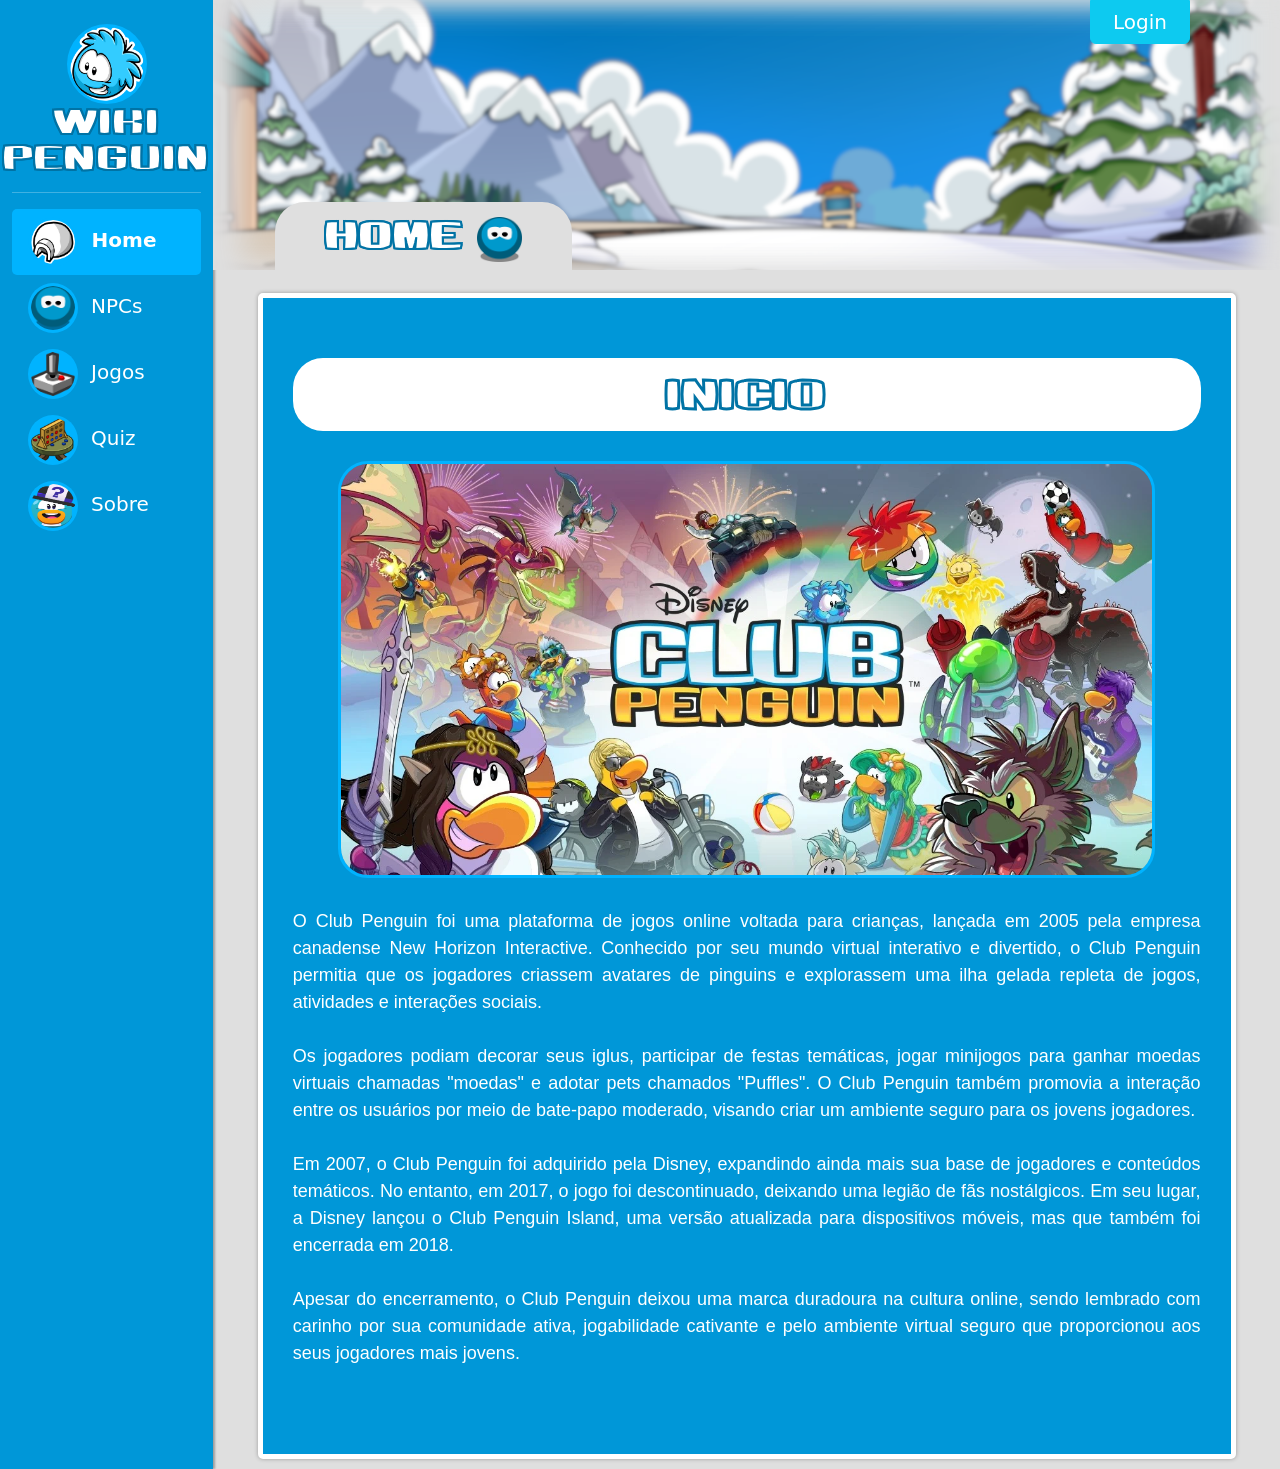
<file: index.html>
<!DOCTYPE html>
<html lang="pt">

<head>
    <meta charset="UTF-8">
    <meta http-equiv="X-UA-Compatible" content="IE=edge">
    <meta name="viewport" content="width=device-width, initial-scale=1.0">
    <title>Página inicial - Wiki Penguin</title>
    <link href="https://cdn.jsdelivr.net/npm/bootstrap@5.3.2/dist/css/bootstrap.min.css" rel="stylesheet"
        integrity="sha384-T3c6CoIi6uLrA9TneNEoa7RxnatzjcDSCmG1MXxSR1GAsXEV/Dwwykc2MPK8M2HN" crossorigin="anonymous">
</head>
<script src="https://cdn.jsdelivr.net/npm/bootstrap@5.3.2/dist/js/bootstrap.bundle.min.js"
    integrity="sha384-C6RzsynM9kWDrMNeT87bh95OGNyZPhcTNXj1NW7RuBCsyN/o0jlpcV8Qyq46cDfL"
    crossorigin="anonymous"></script>
<link href="css/menu.css" rel="stylesheet">
<link rel="shortcut icon" href="img/icon1.png">

<body>
    <div class="container-fluid">
        <div class="row">
            <!--Menu Vertical-->
            <div class="d-flex flex-column justify-content-between col-3 col-sm-3 col-xl-2 menu min-vh-100 position-sticky"
                style="top:0" id="menu">
                <div class="mt-4 position-sticky" style="top:0">
                    <a class="text-white text-decoration-none d-flex align-items-center justify-content-center"
                        href="error.html">
                        <img src="img/icon1.png" style="cursor: pointer;">
                    </a>
                    <p class="title text-white text-decoration-none d-md-flex align-items-md-center justify-content-md-center fs-4 d-none d-md-inline"
                        style="text-align: center;">
                        Wiki Penguin</p>
                    <hr style="color:white;" />
                    <ul class="nav nav-pills flex-column mt-2 mt-sm-0">
                        <li class="nav-item active">
                            <a href="index.html" class="nav-link text-white" aria-current="page">
                                <img src="img/home.png">
                                <span class="ms-2 d-none d-md-inline fs-5">Home</span>
                            </a>
                        </li>
                        <li class="nav-item">
                            <a href="npc.html" class="nav-link text-white" aria-current="page">
                                <img src="img/npc.png">
                                <span class="ms-2 d-none d-md-inline fs-5">NPCs</span>
                            </a>
                        </li>
                        <li class="nav-item">
                            <a href="jogos.html" class="nav-link text-white" aria-current="page">
                                <img src="img/jogos.png">
                                <span class="ms-2 d-none d-md-inline fs-5">Jogos</span>
                            </a>
                        </li>
                        <li class="nav-item">
                            <a href="quiz.html" class="nav-link text-white" aria-current="page">
                                <img src="img/quiz.png">
                                <span class="ms-2 d-none d-md-inline fs-5">Quiz</span>
                            </a>
                        </li>
                        <li class="nav-item">
                            <a href="sobre.html" class="nav-link text-white" aria-current="page">
                                <img src="img/about.png">
                                <span class="ms-2 d-none d-md-inline fs-5">Sobre</span>
                            </a>
                        </li>
                    </ul>
                </div>
            </div>
            <div class="col-xl-10 col-sm-9 col-9">
                <!--Menu Horizontal-->
                <div class="row menuH">
                    <div class="col-12">
                        <a class="btn btn-info fs-5" role="button" href="login.html">Login</a>
                        <div class="menuHactive d-flex justify-content-center ">
                            <p>HOME</p>
                            <img src="img/npc.png" class="img-fluid ms-3">
                        </div>
                    </div>
                </div>
                <div class="row d-flex justify-content-center">
                    <div class="conteudo col-12 col-sm-11">
                        <h3>Inicio</h3>
                        <img src="img/img1.png" class="img-fluid">
                        <p>
                            O Club Penguin foi uma plataforma de jogos online voltada para crianças, lançada em 2005
                            pela empresa canadense New Horizon Interactive. Conhecido por seu mundo virtual interativo e
                            divertido, o Club Penguin permitia que os jogadores criassem avatares de pinguins e
                            explorassem uma ilha gelada repleta de jogos, atividades e interações sociais.<br><br>

                            Os jogadores podiam decorar seus iglus, participar de festas temáticas, jogar minijogos para
                            ganhar moedas virtuais chamadas "moedas" e adotar pets chamados "Puffles". O Club Penguin
                            também promovia a interação entre os usuários por meio de bate-papo moderado, visando criar
                            um ambiente seguro para os jovens jogadores.<br><br>

                            Em 2007, o Club Penguin foi adquirido pela Disney, expandindo ainda mais sua base de
                            jogadores e conteúdos temáticos. No entanto, em 2017, o jogo foi descontinuado, deixando uma
                            legião de fãs nostálgicos. Em seu lugar, a Disney lançou o Club Penguin Island, uma versão
                            atualizada para dispositivos móveis, mas que também foi encerrada em 2018.<br><br>

                            Apesar do encerramento, o Club Penguin deixou uma marca duradoura na cultura online, sendo
                            lembrado com carinho por sua comunidade ativa, jogabilidade cativante e pelo ambiente
                            virtual seguro que proporcionou aos seus jogadores mais jovens.<br><br>
                        </p>
                    </div>
                </div>
            </div>
        </div>
    </div>
</body>

</html>
</file>
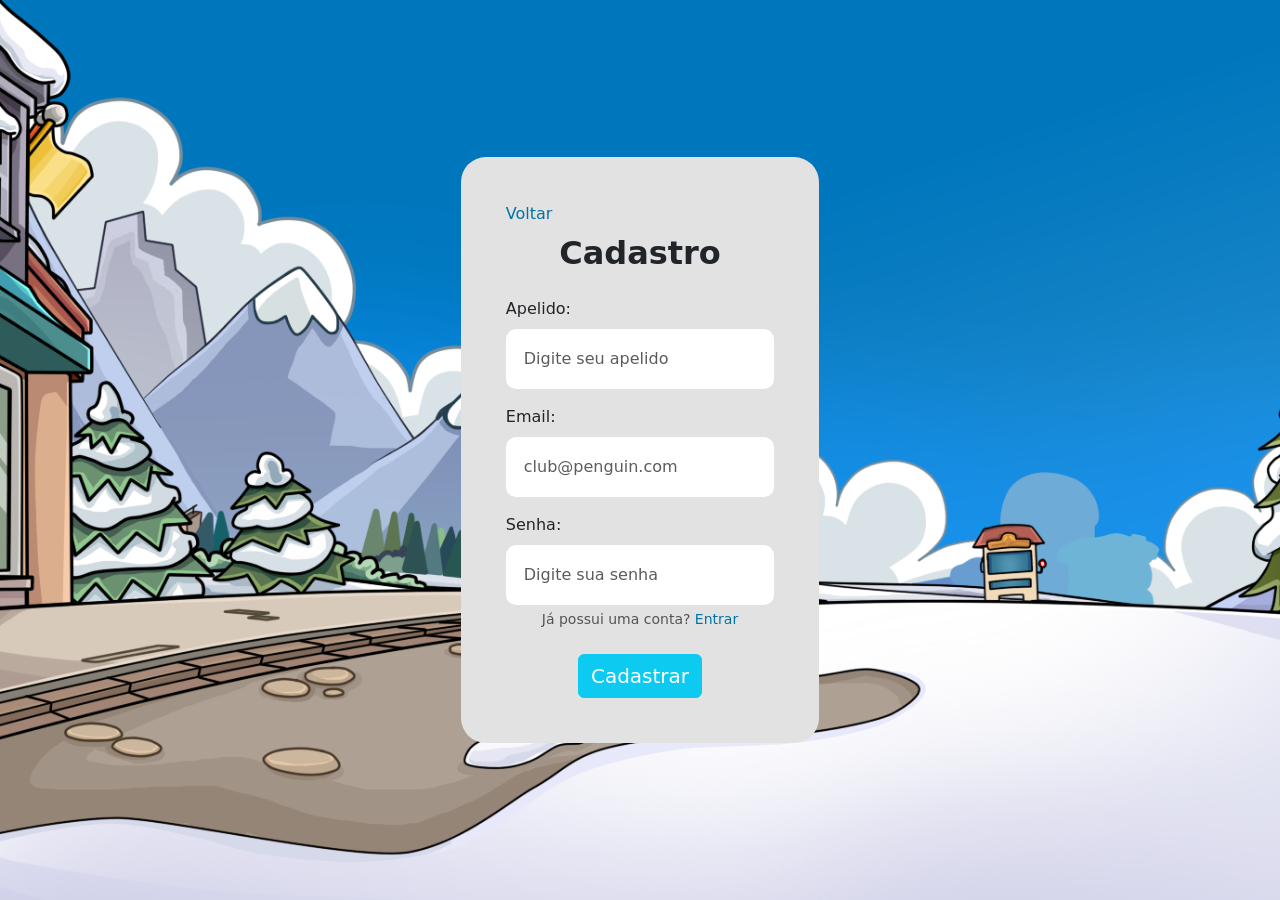
<file: cadastro.html>
<!DOCTYPE html>
<html lang="pt">

<head>
	<meta charset="UTF-8">
	<meta http-equiv="X-UA-Compatible" content="IE=edge">
	<meta name="viewport" content="width=device-width, initial-scale=1.0">
	<title>Registro - Wiki Penguin</title>
	<link href="https://cdn.jsdelivr.net/npm/bootstrap@5.3.2/dist/css/bootstrap.min.css" rel="stylesheet"
		integrity="sha384-T3c6CoIi6uLrA9TneNEoa7RxnatzjcDSCmG1MXxSR1GAsXEV/Dwwykc2MPK8M2HN" crossorigin="anonymous">
</head>
<script src="https://cdn.jsdelivr.net/npm/bootstrap@5.3.2/dist/js/bootstrap.bundle.min.js"
	integrity="sha384-C6RzsynM9kWDrMNeT87bh95OGNyZPhcTNXj1NW7RuBCsyN/o0jlpcV8Qyq46cDfL"
	crossorigin="anonymous"></script>
<link href="css/FormCss.css" rel="stylesheet">
<link rel="shortcut icon" href="img/icon1.png">

<body>
	<div class="container-fluid">
		<div class="row">
			<div class="min-vh-100 d-flex justify-content-center align-items-center">
				<form method="post" action="error.html" id="form">
					<a href="index.html">Voltar</a>
					<h2 class="text-center mb-4 mt-2">Cadastro</h2>
					<div class="form-group mb-3">
						<label for="username" class="form-label">Apelido:</label>
						<input type="text" class="form-control" id="username" name="username"
							placeholder="Digite seu apelido" required>
					</div>
					<div class="form-group mb-3">
						<label for="email" class="form-label">Email:</label>
						<input type="email" class="form-control" id="email" name="email" placeholder="club@penguin.com"
							required>
					</div>
					<div class="form-group mb-3">
						<label for="password" class="form-label">Senha:</label>
						<input type="password" class="form-control" id="password" name="password"
							placeholder="Digite sua senha" required>
						<div class="form-text text-muted text-center">Já possui uma conta? <a href="login.html">Entrar
						</div>
					</div>
					<div class="d-flex justify-content-center align-items-center mt-4"><button type="submit"
							class="btn btn-info">Cadastrar</button></div>
				</form>
			</div>
		</div>
	</div>
</body>

</html>
</file>
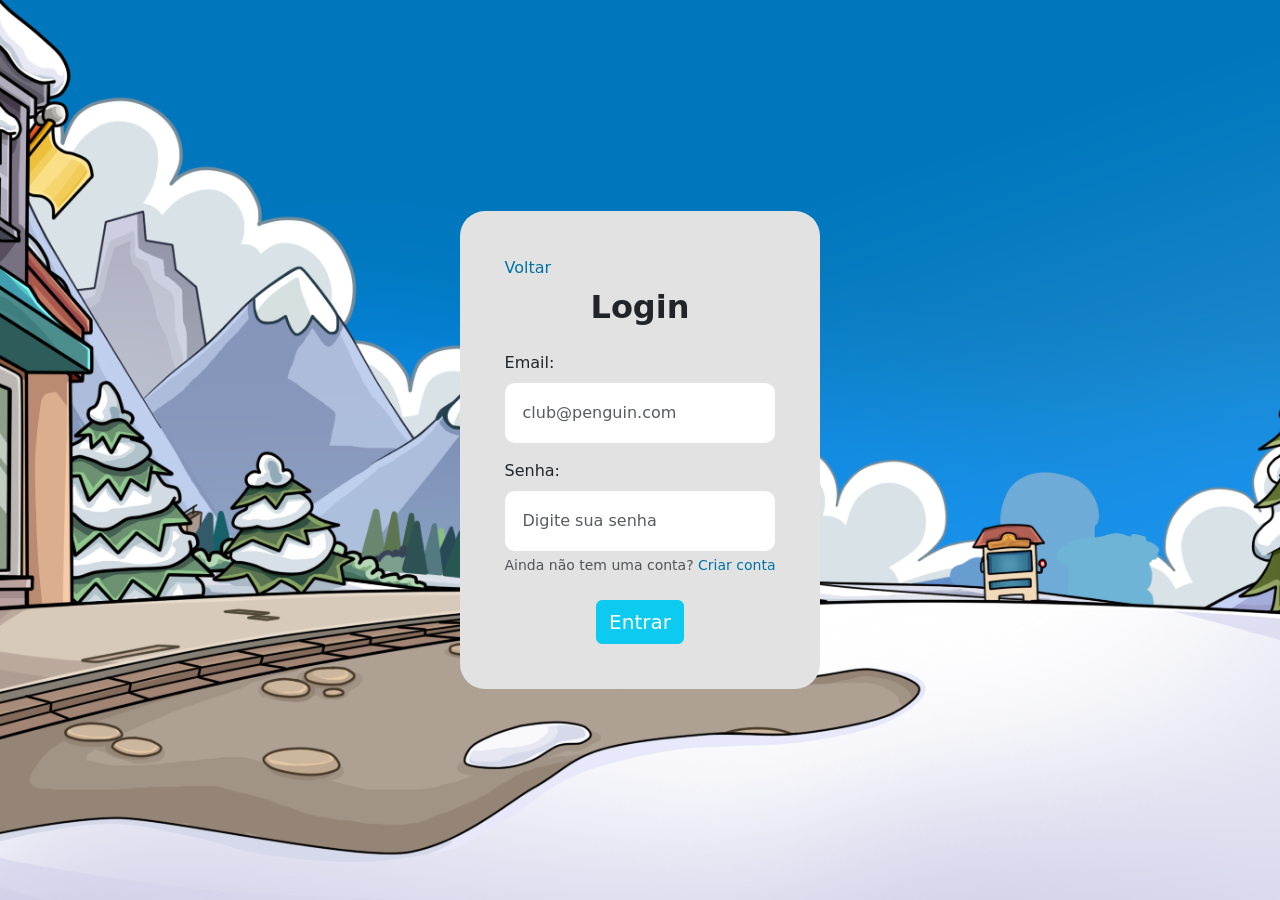
<file: login.html>
<!DOCTYPE html>
<html lang="pt">

<head>
	<meta charset="UTF-8">
	<meta http-equiv="X-UA-Compatible" content="IE=edge">
	<meta name="viewport" content="width=device-width, initial-scale=1.0">
	<title>Login - Wiki Penguin</title>
	<link href="https://cdn.jsdelivr.net/npm/bootstrap@5.3.2/dist/css/bootstrap.min.css" rel="stylesheet"
		integrity="sha384-T3c6CoIi6uLrA9TneNEoa7RxnatzjcDSCmG1MXxSR1GAsXEV/Dwwykc2MPK8M2HN" crossorigin="anonymous">
</head>
<script src="https://cdn.jsdelivr.net/npm/bootstrap@5.3.2/dist/js/bootstrap.bundle.min.js"
	integrity="sha384-C6RzsynM9kWDrMNeT87bh95OGNyZPhcTNXj1NW7RuBCsyN/o0jlpcV8Qyq46cDfL"
	crossorigin="anonymous"></script>
<link href="css/FormCss.css" rel="stylesheet">
<link rel="shortcut icon" href="img/icon1.png">


<body>
	<div class="container-fluid">
		<div class="row">
			<div class="min-vh-100 d-flex justify-content-center align-items-center">
				<form method="post" action="error.html" id="form">
					<a href="index.html">Voltar</a>
					<h2 class="text-center mb-4 mt-2">Login</h2>
					<div class="form-group mb-3">
						<label for="email" class="form-label">Email:</label>
						<input type="email" class="form-control" id="email" name="email" placeholder="club@penguin.com"
							required>
					</div>
					<div class="form-group mb-3">
						<label for="password" class="form-label">Senha:</label>
						<input type="password" class="form-control" id="password" name="password"
							placeholder="Digite sua senha" required>
						<div class="form-text text-muted text-center">Ainda não tem uma conta? <a
								href="cadastro.html">Criar
								conta</div>
					</div>
					<div class="d-flex justify-content-center align-items-center mt-4"><button type="submit"
							class="btn btn-info">Entrar</button></div>
				</form>
			</div>
		</div>
	</div>
</body>

</html>
</file>
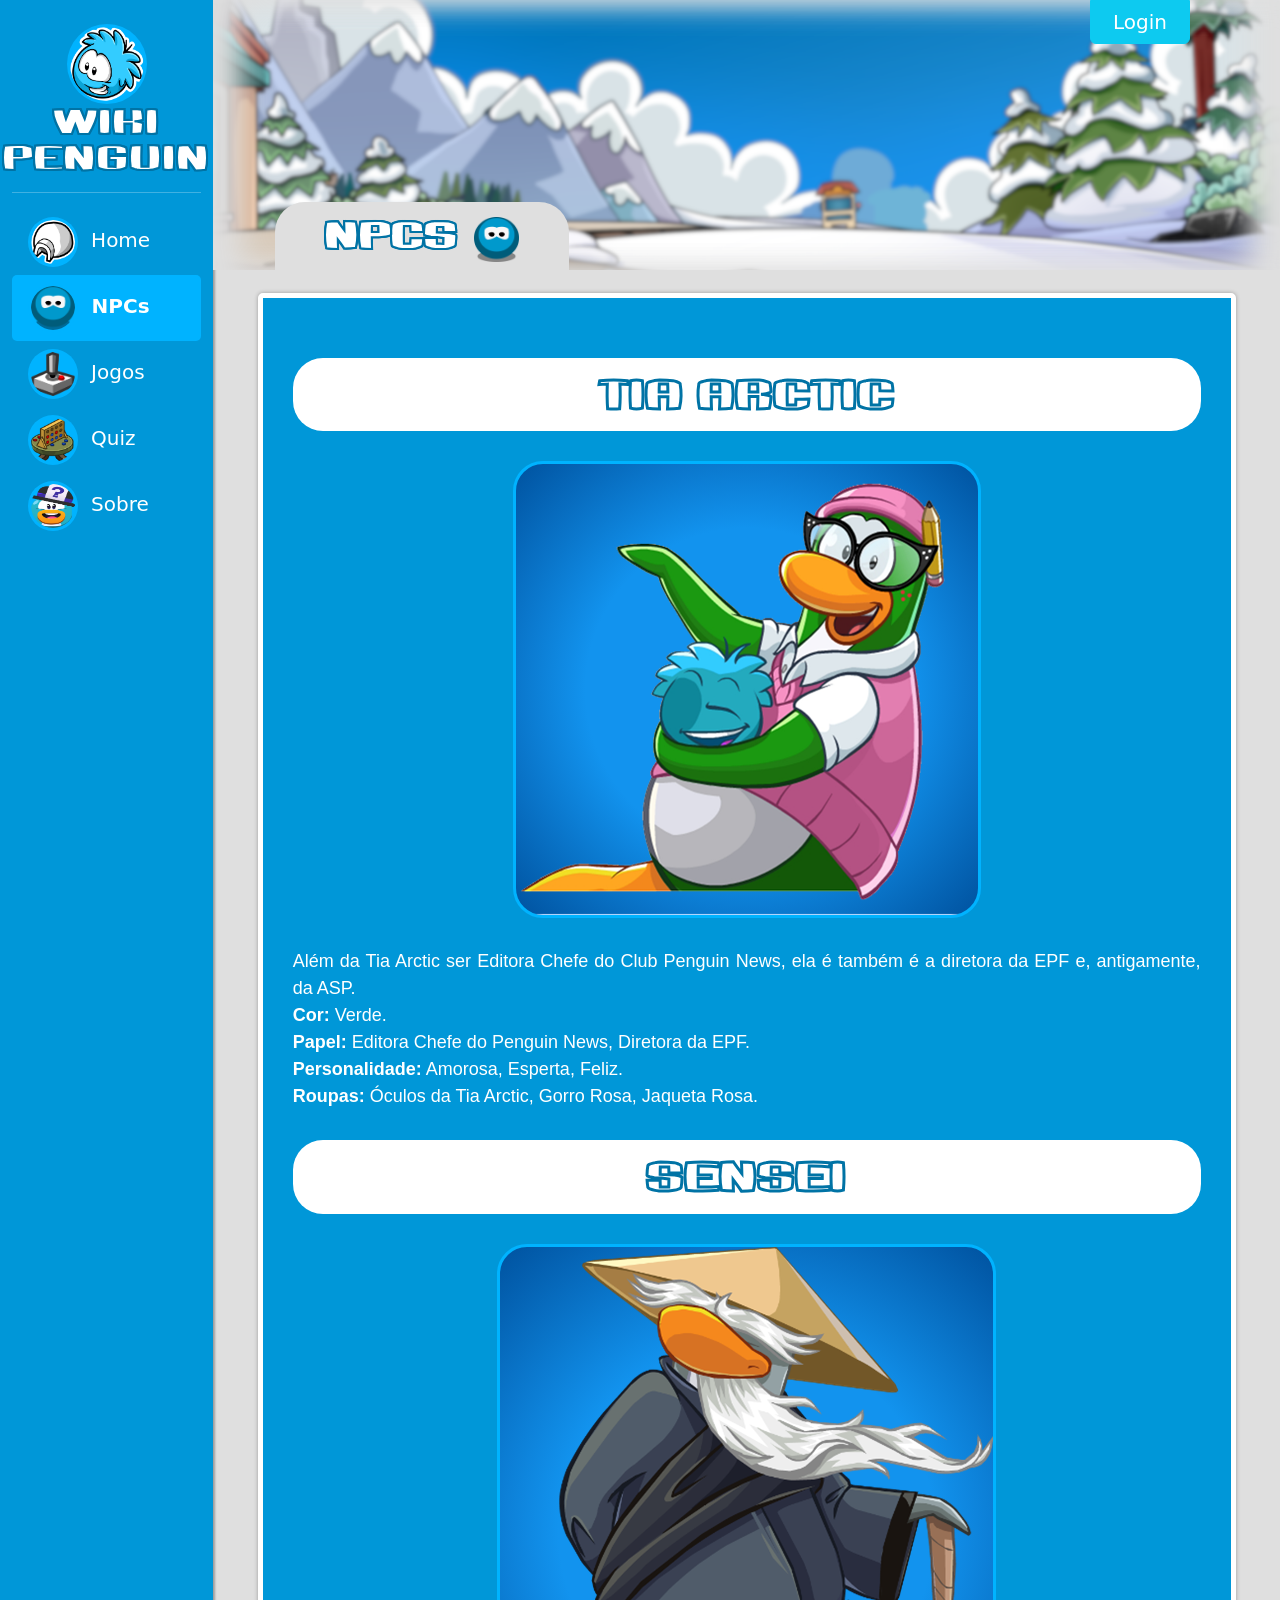
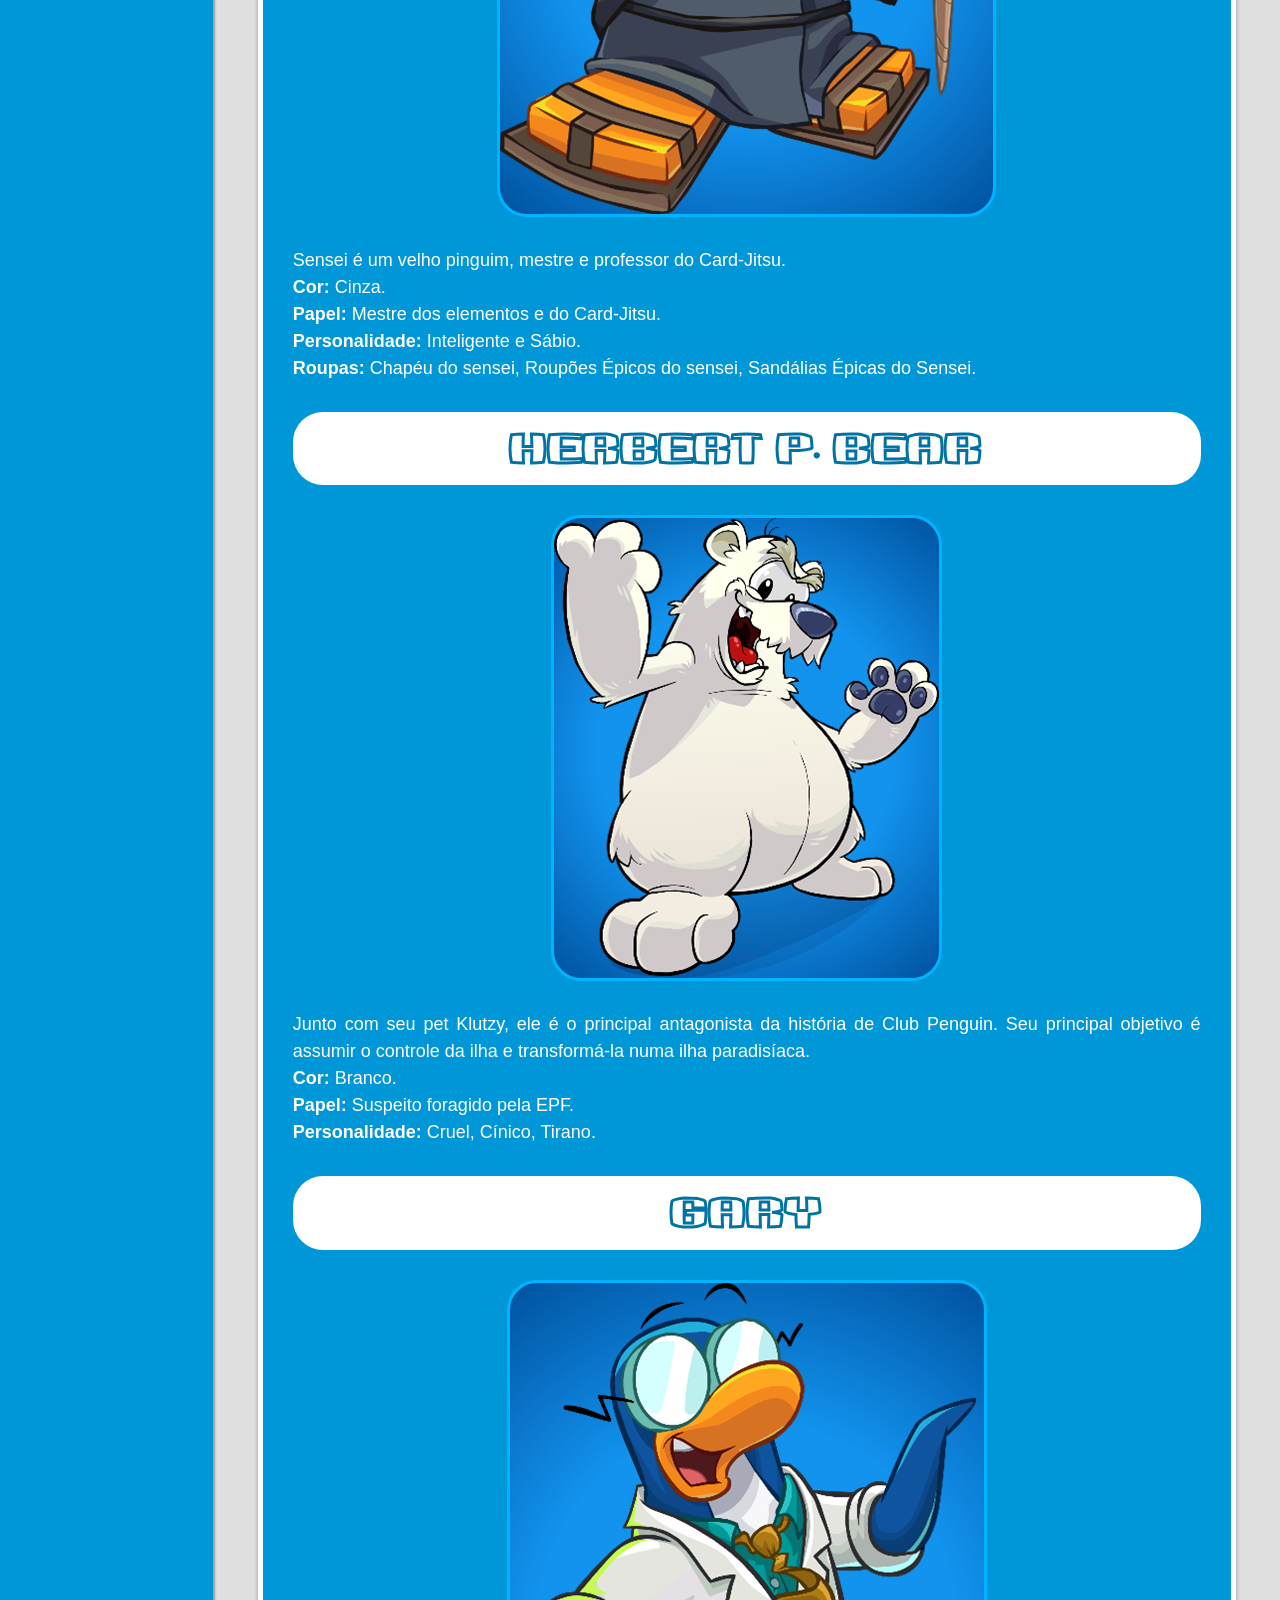
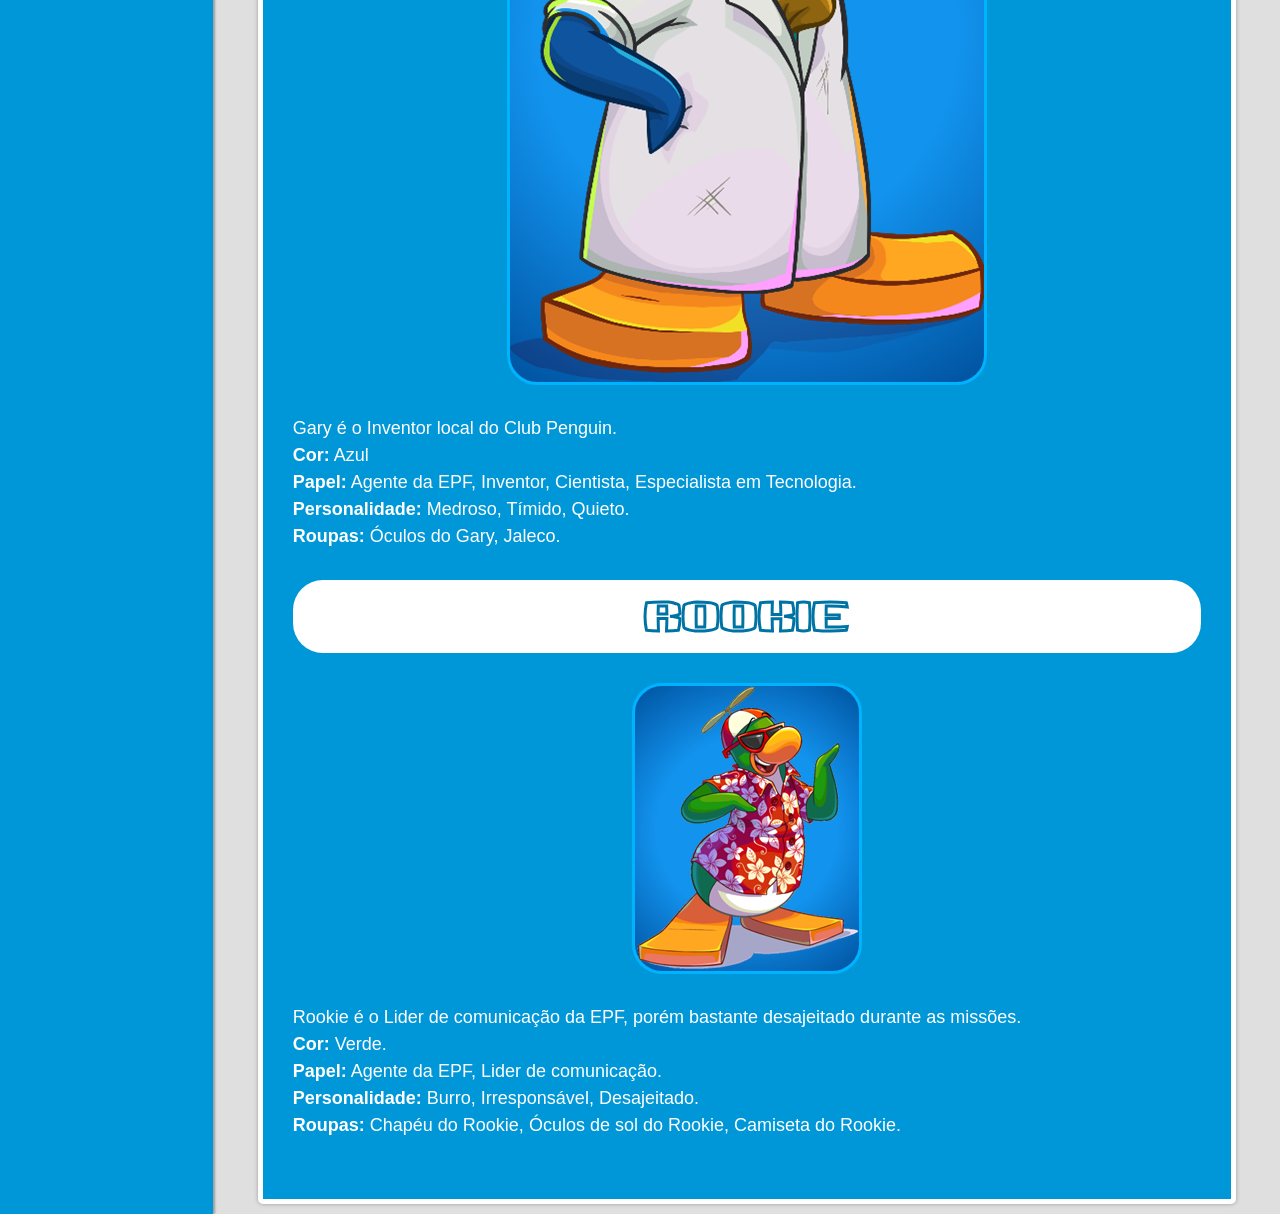
<file: npc.html>
<!DOCTYPE html>
<html lang="pt">

<head>
    <meta charset="UTF-8">
    <meta http-equiv="X-UA-Compatible" content="IE=edge">
    <meta name="viewport" content="width=device-width, initial-scale=1.0">
    <title>NPCs - Wiki Penguin</title>
    <link href="https://cdn.jsdelivr.net/npm/bootstrap@5.3.2/dist/css/bootstrap.min.css" rel="stylesheet"
        integrity="sha384-T3c6CoIi6uLrA9TneNEoa7RxnatzjcDSCmG1MXxSR1GAsXEV/Dwwykc2MPK8M2HN" crossorigin="anonymous">
</head>
<script src="https://cdn.jsdelivr.net/npm/bootstrap@5.3.2/dist/js/bootstrap.bundle.min.js"
    integrity="sha384-C6RzsynM9kWDrMNeT87bh95OGNyZPhcTNXj1NW7RuBCsyN/o0jlpcV8Qyq46cDfL"
    crossorigin="anonymous"></script>
<link href="css/menu.css" rel="stylesheet">
<link rel="shortcut icon" href="img/icon1.png">

<body>
    <div class="container-fluid">
        <div class="row">
            <!--Menu Vertical-->
            <div class="d-flex flex-column justify-content-between col-3 col-sm-3 col-xl-2 menu min-vh-100 position-sticky"
                style="top:0" id="menu">
                <div class="mt-4 position-sticky" style="top:0">
                    <a class="text-white text-decoration-none d-flex align-items-center justify-content-center"
                        href="error.html">
                        <img src="img/icon1.png" style="cursor: pointer;">
                    </a>
                    <p class="title text-white text-decoration-none d-md-flex align-items-md-center justify-content-md-center fs-4 d-none d-md-inline"
                        style="text-align: center;">
                        Wiki Penguin</p>
                    <hr style="color:white;" />
                    <ul class="nav nav-pills flex-column mt-2 mt-sm-0">
                        <li class="nav-item">
                            <a href="index.html" class="nav-link text-white" aria-current="page">
                                <img src="img/home.png">
                                <span class="ms-2 d-none d-md-inline fs-5">Home</span>
                            </a>
                        </li>
                        <li class="nav-item active">
                            <a href="npc.html" class="nav-link text-white" aria-current="page">
                                <img src="img/npc.png">
                                <span class="ms-2 d-none d-md-inline fs-5">NPCs</span>
                            </a>
                        </li>
                        <li class="nav-item">
                            <a href="jogos.html" class="nav-link text-white" aria-current="page">
                                <img src="img/jogos.png">
                                <span class="ms-2 d-none d-md-inline fs-5">Jogos</span>
                            </a>
                        </li>
                        <li class="nav-item">
                            <a href="quiz.html" class="nav-link text-white" aria-current="page">
                                <img src="img/quiz.png">
                                <span class="ms-2 d-none d-md-inline fs-5">Quiz</span>
                            </a>
                        </li>
                        <li class="nav-item">
                            <a href="sobre.html" class="nav-link text-white" aria-current="page">
                                <img src="img/about.png">
                                <span class="ms-2 d-none d-md-inline fs-5">Sobre</span>
                            </a>
                        </li>
                    </ul>
                </div>
            </div>
            <div class="col-xl-10 col-sm-9 col-9">
                <!--Menu Horizontal-->
                <div class="row menuH">
                    <div class="col-12">
                        <a class="btn btn-info fs-5" role="button" href="login.html">Login</a>
                        <div class="menuHactive d-flex justify-content-center ">
                            <p>NPCs</p>
                            <img src="img/npc.png" class="img-fluid ms-3">
                        </div>
                    </div>
                </div>
                <div class="row d-flex justify-content-center">
                    <div class="conteudo col-12 col-sm-11">
                        <h3>TIA ARCTIC</h3>
                        <img src="img/arctic.png" class="img-fluid">
                        <p>
                            Além da Tia Arctic ser Editora Chefe do Club Penguin News, ela é também é a diretora da EPF
                            e, antigamente, da ASP.<br>
                            <b>Cor:</b> Verde.<br>
                            <b>Papel:</b> Editora Chefe do Penguin News, Diretora da EPF.<br>
                            <b>Personalidade:</b> Amorosa, Esperta, Feliz.<br>
                            <b>Roupas:</b> Óculos da Tia Arctic, Gorro Rosa, Jaqueta Rosa.<br>
                        </p>
                        <h3>SENSEI</h3>
                        <p>
                            <img src="img/Sensei.png" class="img-fluid">
                            Sensei é um velho pinguim, mestre e professor do Card-Jitsu.<br>
                            <b>Cor:</b> Cinza.<br>
                            <b>Papel:</b> Mestre dos elementos e do Card-Jitsu.<br>
                            <b>Personalidade:</b> Inteligente e Sábio.<br>
                            <b>Roupas:</b> Chapéu do sensei, Roupões Épicos do sensei, Sandálias Épicas do Sensei.<br>
                        </p>
                        <h3>Herbert P. Bear</h3>
                        <img src="img/herbert.png" class="img-fluid">
                        <p>
                            Junto com seu pet Klutzy, ele é o principal antagonista da história de Club Penguin. Seu
                            principal objetivo é assumir o controle da ilha e transformá-la numa ilha paradisíaca.<br>
                            <b>Cor:</b> Branco.<br>
                            <b>Papel:</b> Suspeito foragido pela EPF.<br>
                            <b>Personalidade:</b> Cruel, Cínico, Tirano.<br>
                        </p>
                        <h3>GARY</h3>
                        <img src="img/gary.png" class="img-fluid">
                        <p>
                            Gary é o Inventor local do Club Penguin.<br>
                            <b>Cor:</b> Azul<br>
                            <b>Papel:</b> Agente da EPF, Inventor, Cientista, Especialista em Tecnologia.<br>
                            <b>Personalidade:</b> Medroso, Tímido, Quieto.<br>
                            <b>Roupas:</b> Óculos do Gary, Jaleco.<br>
                        </p>
                        <h3>Rookie</h3>
                        <img src="img/Rookie.png" class="img-fluid">
                        <p>
                            Rookie é o Lider de comunicação da EPF, porém bastante desajeitado durante as missões.<br>
                            <b>Cor:</b> Verde.<br>
                            <b> Papel:</b> Agente da EPF, Lider de comunicação.<br>
                            <b> Personalidade:</b> Burro, Irresponsável, Desajeitado.<br>
                            <b>Roupas:</b> Chapéu do Rookie, Óculos de sol do Rookie, Camiseta do Rookie.<br>
                        </p>
                    </div>
                </div>
            </div>
        </div>
    </div>
</body>

</html>
</file>
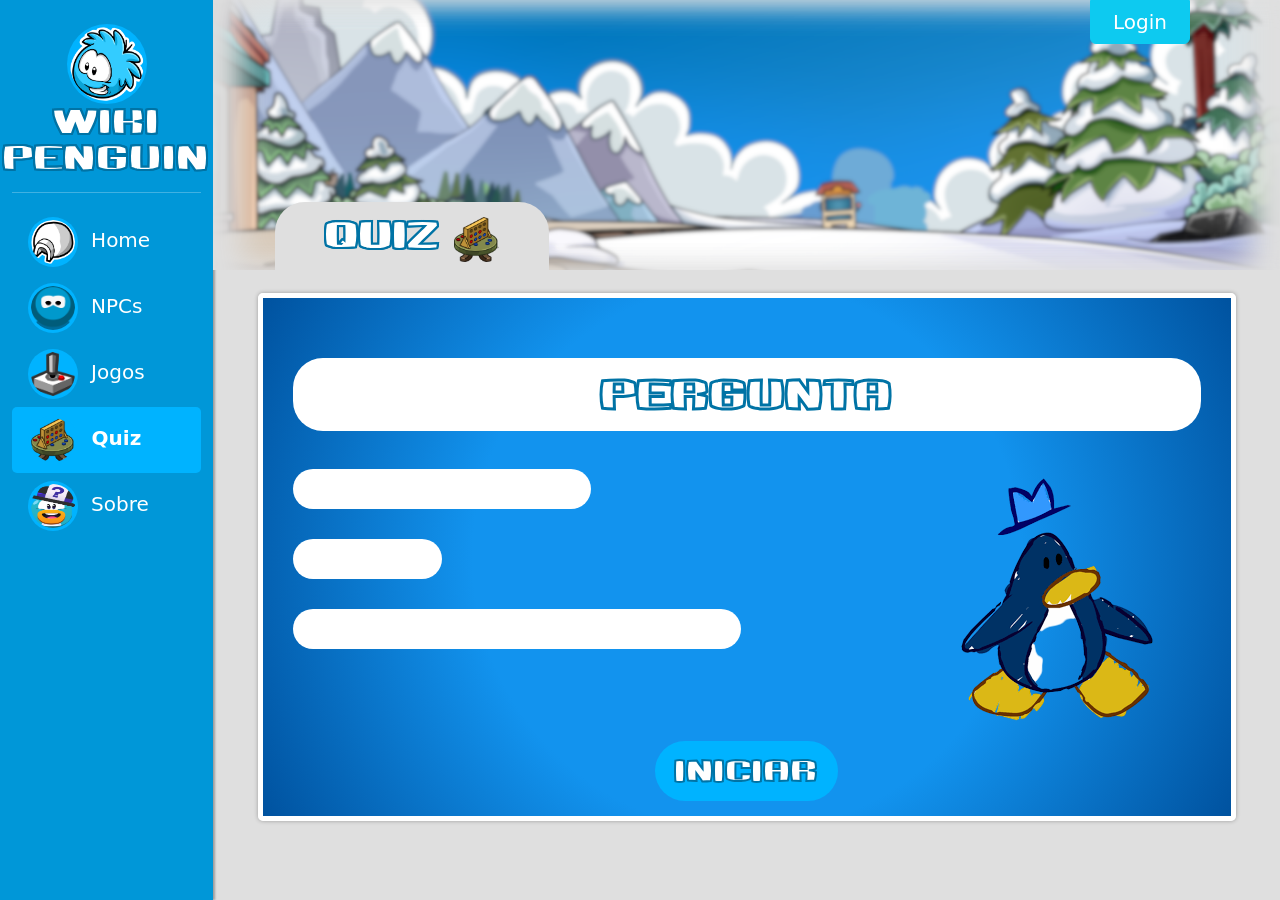
<file: quiz.html>
<!DOCTYPE html>
<html lang="pt">

<head>
    <meta charset="UTF-8">
    <meta http-equiv="X-UA-Compatible" content="IE=edge">
    <meta name="viewport" content="width=device-width, initial-scale=1.0">
    <title>Quiz - Wiki Penguin</title>
    <link href="https://cdn.jsdelivr.net/npm/bootstrap@5.3.2/dist/css/bootstrap.min.css" rel="stylesheet"
        integrity="sha384-T3c6CoIi6uLrA9TneNEoa7RxnatzjcDSCmG1MXxSR1GAsXEV/Dwwykc2MPK8M2HN" crossorigin="anonymous">
</head>
<script src="https://cdn.jsdelivr.net/npm/bootstrap@5.3.2/dist/js/bootstrap.bundle.min.js"
    integrity="sha384-C6RzsynM9kWDrMNeT87bh95OGNyZPhcTNXj1NW7RuBCsyN/o0jlpcV8Qyq46cDfL"
    crossorigin="anonymous"></script>
<link href="css/menu.css" rel="stylesheet">
<link rel="shortcut icon" href="img/icon1.png">

<body>
    <div class="container-fluid">
        <div class="row">
            <!--Menu Vertical-->
            <div class="d-flex flex-column justify-content-between col-3 col-sm-3 col-xl-2 menu min-vh-100 position-sticky"
                style="top:0" id="menu">
                <div class="mt-4 position-sticky" style="top:0">
                    <a class="text-white text-decoration-none d-flex align-items-center justify-content-center"
                        href="error.html">
                        <img src="img/icon1.png" style="cursor: pointer;">
                    </a>
                    <p class="title text-white text-decoration-none d-md-flex align-items-md-center justify-content-md-center fs-4 d-none d-md-inline"
                        style="text-align: center;">
                        Wiki Penguin</p>
                    <hr style="color:white;" />
                    <ul class="nav nav-pills flex-column mt-2 mt-sm-0">
                        <li class="nav-item">
                            <a href="index.html" class="nav-link text-white" aria-current="page">
                                <img src="img/home.png">
                                <span class="ms-2 d-none d-md-inline fs-5">Home</span>
                            </a>
                        </li>
                        <li class="nav-item">
                            <a href="npc.html" class="nav-link text-white" aria-current="page">
                                <img src="img/npc.png">
                                <span class="ms-2 d-none d-md-inline fs-5">NPCs</span>
                            </a>
                        </li>
                        <li class="nav-item">
                            <a href="jogos.html" class="nav-link text-white" aria-current="page">
                                <img src="img/jogos.png">
                                <span class="ms-2 d-none d-md-inline fs-5">Jogos</span>
                            </a>
                        </li>
                        <li class="nav-item active">
                            <a href="quiz.html" class="nav-link text-white" aria-current="page">
                                <img src="img/quiz.png">
                                <span class="ms-2 d-none d-md-inline fs-5">Quiz</span>
                            </a>
                        </li>
                        <li class="nav-item">
                            <a href="sobre.html" class="nav-link text-white" aria-current="page">
                                <img src="img/about.png">
                                <span class="ms-2 d-none d-md-inline fs-5">Sobre</span>
                            </a>
                        </li>
                    </ul>
                </div>
            </div>
            <div class="col-xl-10 col-sm-9 col-9">
                <!--Menu Horizontal-->
                <div class="row menuH">
                    <div class="col-12">
                        <a class="btn btn-info fs-5" role="button" href="login.html">Login</a>
                        <div class="menuHactive d-flex justify-content-center ">
                            <p>QUIZ</p>
                            <img src="img/quiz.png" class="img-fluid ms-3">
                        </div>
                    </div>
                </div>
                <div class="row d-flex justify-content-center">
                    <div class="quiz col-12 col-sm-11">
                        <h3>PERGUNTA</h3>
                        <div class="row">
                            <div class="col-sm-8">
                                <h4 style="width:50%;"></h4>
                                <h4 style="width:25%;"></h4>
                                <h4 style="width:75%;"></h4>
                            </div>
                            <div class="col-sm-4 d-flex justify-content-center align-items-center">
                                <img src="img/imgQuiz.png" class="img-fluid">
                            </div>
                        </div>
                        <center><a class="next" href="">Iniciar</a></center>
                    </div>
                </div>
            </div>
        </div>
    </div>
</body>

</html>
</file>
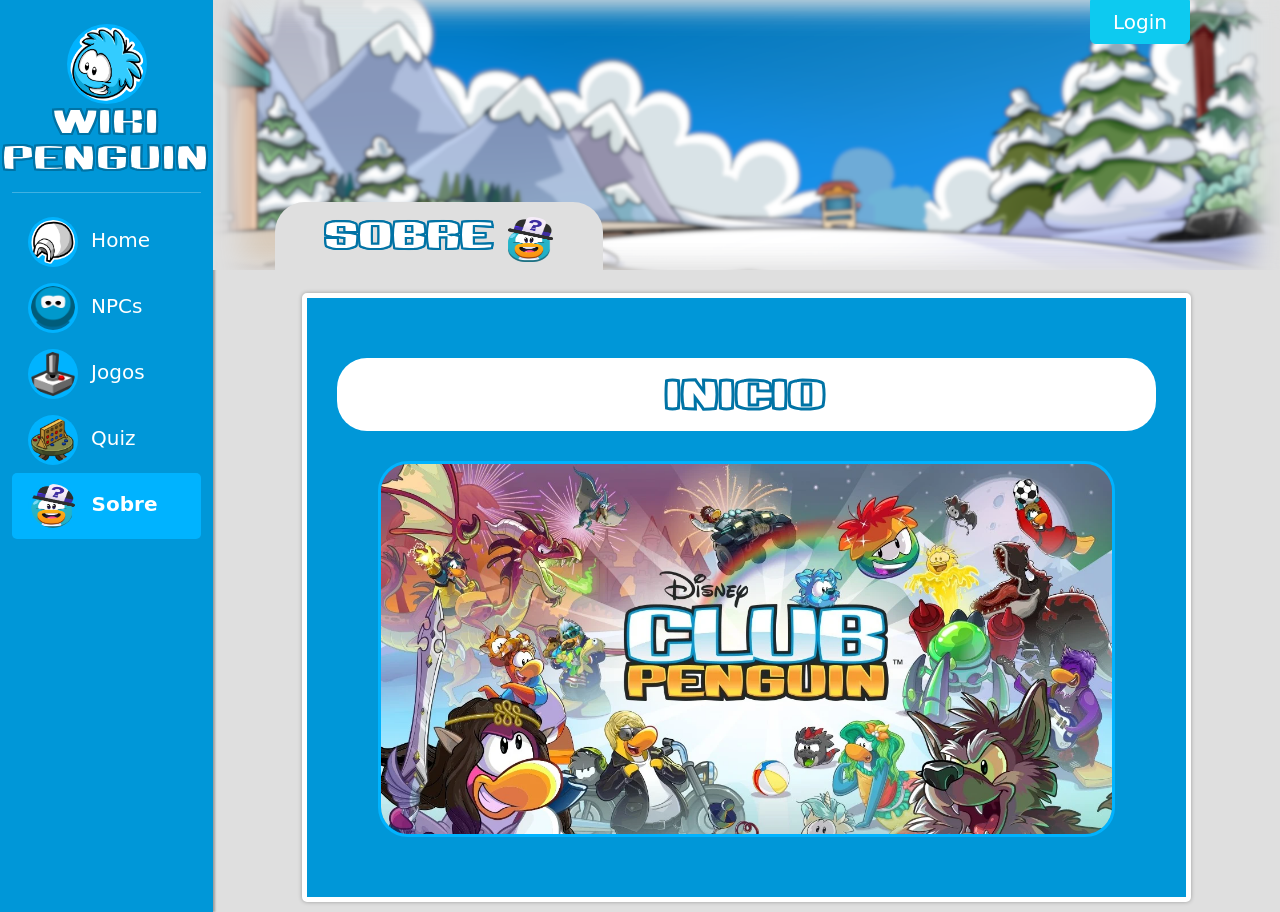
<file: sobre.html>
<!DOCTYPE html>
<html lang="pt">

<head>
    <meta charset="UTF-8">
    <meta http-equiv="X-UA-Compatible" content="IE=edge">
    <meta name="viewport" content="width=device-width, initial-scale=1.0">
    <title>Sobre nós - Wiki Penguin</title>
    <link href="https://cdn.jsdelivr.net/npm/bootstrap@5.3.2/dist/css/bootstrap.min.css" rel="stylesheet"
        integrity="sha384-T3c6CoIi6uLrA9TneNEoa7RxnatzjcDSCmG1MXxSR1GAsXEV/Dwwykc2MPK8M2HN" crossorigin="anonymous">
</head>
<script src="https://cdn.jsdelivr.net/npm/bootstrap@5.3.2/dist/js/bootstrap.bundle.min.js"
    integrity="sha384-C6RzsynM9kWDrMNeT87bh95OGNyZPhcTNXj1NW7RuBCsyN/o0jlpcV8Qyq46cDfL"
    crossorigin="anonymous"></script>
<link href="css/menu.css" rel="stylesheet">
<link rel="shortcut icon" href="img/icon1.png">

<body>
    <div class="container-fluid">
        <div class="row">
            <!--Menu Vertical-->
            <div class="d-flex flex-column justify-content-between col-3 col-sm-3 col-xl-2 menu min-vh-100 position-sticky"
                style="top:0">
                <div class="mt-4 position-sticky" style="top:0">
                    <a class="text-white text-decoration-none d-flex align-items-center justify-content-center"
                        href="error.html">
                        <img src="img/icon1.png" style="cursor: pointer;">
                    </a>
                    <p class="title text-white text-decoration-none d-md-flex align-items-md-center justify-content-md-center fs-4 d-none d-md-inline"
                        style="text-align: center;">
                        Wiki Penguin</p>
                    <hr style="color:white;" />
                    <ul class="nav nav-pills flex-column mt-2 mt-sm-0" id="menu">
                        <li class="nav-item">
                            <a href="index.html" class="nav-link text-white" aria-current="page">
                                <img src="img/home.png">
                                <span class="ms-2 d-none d-md-inline fs-5">Home</span>
                            </a>
                        </li>
                        <li class="nav-item">
                            <a href="npc.html" class="nav-link text-white" aria-current="page">
                                <img src="img/npc.png">
                                <span class="ms-2 d-none d-md-inline fs-5">NPCs</span>
                            </a>
                        </li>
                        <li class="nav-item">
                            <a href="jogos.html" class="nav-link text-white" aria-current="page">
                                <img src="img/jogos.png">
                                <span class="ms-2 d-none d-md-inline fs-5">Jogos</span>
                            </a>
                        </li>
                        <li class="nav-item">
                            <a href="quiz.html" class="nav-link text-white" aria-current="page">
                                <img src="img/quiz.png">
                                <span class="ms-2 d-none d-md-inline fs-5">Quiz</span>
                            </a>
                        </li>
                        <li class="nav-item active">
                            <a href="sobre.html" class="nav-link text-white" aria-current="page">
                                <img src="img/about.png">
                                <span class="ms-2 d-none d-md-inline fs-5">Sobre</span>
                            </a>
                        </li>
                    </ul>
                </div>
            </div>
            <div class="col-xl-10 col-sm-9 col-9">
                <!--Menu Horizontal-->
                <div class="row menuH">
                    <div class="col-12">
                        <a class="btn btn-info fs-5" role="button" href="login.html">Login</a>
                        <div class="menuHactive d-flex justify-content-center ">
                            <p>SOBRE</p>
                            <img src="img/about.png" class="img-fluid ms-3">
                        </div>
                    </div>
                </div>
                <div class="row d-flex justify-content-center">
                    <div class="conteudo col-12 col-sm-10">
                        <h3>INICIO</h3>
                        <img src="img/img1.png" class="'img-fluid">
                    </div>
                </div>
            </div>
        </div>
    </div>
</body>

</html>
</file>
<file: css/menu.css>
@font-face {
    font-family: BUMBASTIKA;
    src: url('../font/BUMBASTIKA.ttf') format('truetype');
    font-weight: normal;
    font-style: normal;
}

body {
    margin: 0px;
    background-color: #dfdfdf;
}

.nav-pills li a:hover,
.active {
    background-color: #00B3FF;
    border-radius: 5px;
    font-weight: bold;
}

.nav-pills li a:hover {
    scale: 1.05;
    transition: 0.1s;
}

.menu {
    background-color: #0097D8; 
    box-shadow: 1.5px 0px 2px rgba(0,0,0,0.3);   
}

.menu img {
    background-color: #00B3FF;
    padding: 3px;
    border-radius: 360px;
    height: 80px;
    width: 80px;
}

.menu li img {
    background-color: #00B3FF;
    padding: 3px;
    border-radius: 360px;
    height: 50px;
    width: 50px;
}

body::-webkit-scrollbar {
    width: 12px;
}

body::-webkit-scrollbar-track {
    background: #E2E2E2;
}

body::-webkit-scrollbar-thumb {
    background-color: #00B3FF;
    border-radius: 20px;
    border: 3px solid #00B3FF;
}

body::-webkit-scrollbar-thumb:hover {
    background-color: #0097D8;
}

.menuH {
    background-image: url(../img/FundoFormBLUR.png);
    background-size: cover;
    background-repeat: no-repeat;
    background-position: center;
    padding-bottom: 30vh;
    margin-bottom: 2.5vh;
    position: relative;
    box-shadow: inset 30px 0px 30px #dfdfdf, inset -30px 0px 30px #dfdfdf;
}

.btn-info {
    position: fixed;
    top: 0;
    right: 0;
    margin-right: 10vh;
    color: white;
    width: 100px;
    border-top-left-radius: 0;
    border-top-right-radius: 0;
}

.btn-light {
    margin-left: 30vh;
    width: 100px;
    border-bottom-left-radius: 0;
    border-bottom-right-radius: 0;
    bottom: 0;
}

.menuHactive {
    background-color: #dfdfdf;
    ;
    font-weight: bold;
    border-radius: 5px;
    padding-top: 15px;
    margin-left: 50px;
    padding-left: 50px;
    padding-right: 50px;
    position: absolute;
    bottom: 0;
    margin-bottom: 0;
    border-start-end-radius: 30px;
    border-start-start-radius: 30px;
    border-end-start-radius: 0;
    border-end-end-radius: 0;
}

.menuHactive img {
    height: 45px;
    width: 45px;
}

.menuHactive p {
    font-family: BUMBASTIKA;
    color: white;
    -webkit-text-stroke-width: 2px;
    -webkit-text-stroke-color: #0073A5;
    text-shadow: -1px 1px 0 #0073A5,
        1px 1px 0 #0073A5,
        1px -1px 0 #0073A5,
        -1px -1px 0 #0073A5;
    font-size: 25px;
}



.conteudo {
    background-color: #0097D8; 
    margin-top: 0px;
    padding: 30px;
    border-radius: 5px;
    border: 5px solid white;
    margin-bottom: 10px;
    box-shadow: 0px 0px 4px rgba(0,0,0,0.3);
}

.quiz {
    background: radial-gradient( circle at center , #1293ee 50%, #00529f 100%);
    margin-top: 0px;
    padding: 30px;
    border-radius: 5px;
    border: 5px solid white;
    margin-bottom: 10px;
    box-shadow: 0px 0px 4px rgba(0,0,0,0.3);
}

.conteudo h3 {
    font-family: BUMBASTIKA;
    color: white;
    -webkit-text-stroke-width: 3px;
    -webkit-text-stroke-color: #0073A5;
  
    background-color: white;
    text-align: center;
    padding: 20px;
    border-radius: 30px;
    margin-top: 30px;
}

.quiz h3 {
    font-family: BUMBASTIKA;
    color: white;
    -webkit-text-stroke-width: 3px;
    -webkit-text-stroke-color: #0073A5;
  
    background-color: white;
    text-align: center;
    padding: 20px;
    border-radius: 30px;
    margin-top: 30px;
}

.quiz h4 {
    font-family: Arial, Helvetica, sans-serif ;
    color: black;
    -webkit-text-stroke-width: 1px;
    -webkit-text-stroke-color: black;
    background-color: white;
    padding: 20px;
    border-radius: 30px;
    margin-top: 30px;
}

.conteudo img{
    border-radius: 30px;
    margin-top: 30px;
    margin-bottom: 30px;
    max-width: 90%;
    display: block;
    margin-left: auto;
    margin-right: auto;
    border: 3px solid #00B3FF;
    background: radial-gradient( circle at center , #1293ee 50%, #00529f 100%);
}

.quiz img{
    border-radius: 30px;
    margin-top: 30px;
    margin-bottom: 30px;
    max-width: 90%;
}

.title {
    font-family: BUMBASTIKA;
    color: white;
    -webkit-text-stroke-width: 2px;
    -webkit-text-stroke-color: #0073A5;
    text-shadow: -1px 1px 0 #0073A5,
        1px 1px 0 #0073A5,
        1px -1px 0 #0073A5,
        -1px -1px 0 #0073A5;
}

.conteudo p {
    color:white;
    text-align: justify;
    line-height: 1.5;
    font-size: 18px;
    margin-top: 30px;
    margin-bottom: 30px;
    font-family:Arial, Helvetica, sans-serif;
}

.quiz p {
    color:white;
    text-align: justify;
    line-height: 1.5;
    font-size: 18px;
    margin-top: 30px;
    margin-bottom: 30px;
}

.next {
    font-family: BUMBASTIKA;
    color: white;
    text-decoration: none;
    -webkit-text-stroke-width: 2px;
    -webkit-text-stroke-color: #0073A5;
    background-color: #00B3FF;
    font-size:20px;
    padding:20px;
    border-radius: 360px;
    margin-top: 20px;
}

.next:hover{
    filter: brightness(1.1);
}
</file>
<file: css/FormCss.css>
body {
		    background-image: url(../img/FundoForm.png);
		    background-size: cover;
		    background-repeat: no-repeat;
		    margin: 0px;
		}

		#form {
		    background-color: #E2E2E2;
		    border-radius: 25px;
		    padding: 5vh;
		    min-width: 28vw;
		}

		h2 {
		    font-weight: bold;
		    text-align: justify;
		}

		a {
		    text-decoration: none;
		    color: #0073A5;
		}
		
		a:hover{
			color: #0dcaf0;
			transition: 0.1s;
		}

		input[type=password],
		input[type=email],
		input[type=text] {
		    border-radius: 10px;
		    padding: 2vh;
		    border: 0px solid;
		}

		.btn-info,
		.btn-info:hover,
		.btn-info:active {
		    color: white;
		    font-size: 20px;
		}

		#erro {
		    background-color: #E2E2E2;
		    border-radius: 25px;
		    padding: 5vh;
		}

		#erro img {
		    max-height: 50vh;
		}

		#erro button {
		    position: absolute;
		    bottom: 0;
		    right: 0;
		}
</file>
